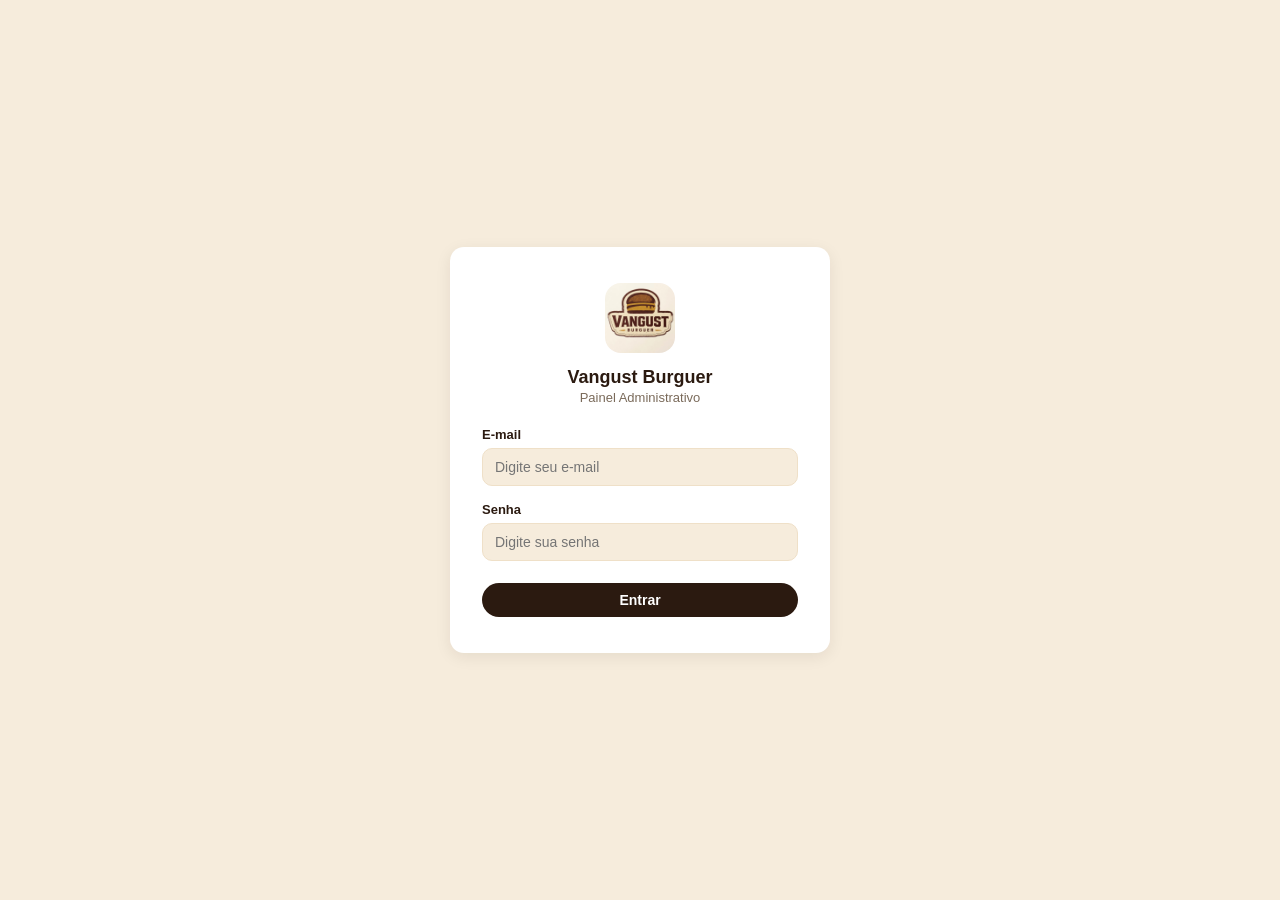
<file: index.html>
<!DOCTYPE html>
<html lang="pt-BR">
<head>
    <meta charset="UTF-8">
    <title>Login — Vangust Burguer Admin</title>
    <meta name="viewport" content="width=device-width, initial-scale=1">
    <link rel="stylesheet" href="https://cdnjs.cloudflare.com/ajax/libs/font-awesome/6.5.1/css/all.min.css">
    <link rel="stylesheet" href="css/style.css">
</head>
<body class="login-page">
    <div class="login-box">
        <div class="login-logo">
            <img src="img/logo.png" alt="Vangust Burguer" onerror="this.style.display='none'">
            <h1>Vangust Burguer</h1>
            <p>Painel Administrativo</p>
        </div>

        <div id="mensagemErro" class="alert alert-error" style="display:none;"></div>

        <form id="formLogin">
            <div class="form-group">
                <label>E-mail</label>
                <input type="email" id="email" placeholder="Digite seu e-mail" required>
            </div>
            <div class="form-group">
                <label>Senha</label>
                <input type="password" id="senha" placeholder="Digite sua senha" required>
            </div>
            <button type="submit" class="btn btn-dark">Entrar</button>
        </form>
    </div>

    <script src="js/store.js"></script>
    <script src="js/auth.js"></script>
    <script src="js/index.js"></script>
</body>
</html>
</file>
<file: css/style.css>
:root {
    --vg-brown-dark: #2b1a10;
    --vg-brown: #5b3a24;
    --vg-brown-light: #8a5a34;
    --vg-tan: #d99a52;
    --vg-tan-dark: #c17f36;
    --vg-cream: #f6ecdc;
    --vg-cream-dark: #efe0c8;
    --vg-text: #2b1a10;
    --vg-text-light: #7a6a5a;
    --vg-success: #3c8a5c;
    --vg-warning: #d9a441;
    --vg-danger: #c1503b;
    --vg-white: #ffffff;
    --vg-radius: 14px;
    --vg-shadow: 0 4px 16px rgba(43, 26, 16, 0.08);
}

* { box-sizing: border-box; }

body {
    margin: 0;
    font-family: 'Segoe UI', Roboto, Arial, sans-serif;
    background: var(--vg-cream);
    color: var(--vg-text);
}

a { text-decoration: none; color: inherit; }

.app-shell {
    display: flex;
    min-height: 100vh;
}

/* ---------- Conteúdo principal ---------- */
.main-content {
    flex: 1;
    margin-left: 250px;
    display: flex;
    flex-direction: column;
    min-height: 100vh;
}

.page-body {
    padding: 24px 28px 40px;
}

.page-title {
    font-size: 22px;
    font-weight: 700;
    color: var(--vg-brown-dark);
    margin: 0 0 4px;
}

.page-subtitle {
    color: var(--vg-text-light);
    margin: 0 0 24px;
    font-size: 14px;
}

/* ---------- Cards genéricos ---------- */
.card-box {
    background: var(--vg-white);
    border-radius: var(--vg-radius);
    box-shadow: var(--vg-shadow);
    padding: 20px;
}

.stat-grid {
    display: grid;
    grid-template-columns: repeat(auto-fit, minmax(210px, 1fr));
    gap: 18px;
    margin-bottom: 24px;
}

.stat-card {
    background: var(--vg-white);
    border-radius: var(--vg-radius);
    box-shadow: var(--vg-shadow);
    padding: 20px;
    display: flex;
    align-items: center;
    gap: 16px;
}

.stat-icon {
    width: 52px;
    height: 52px;
    border-radius: 12px;
    display: flex;
    align-items: center;
    justify-content: center;
    font-size: 22px;
    color: var(--vg-white);
    background: var(--vg-tan);
    flex-shrink: 0;
}

.stat-icon.brown { background: var(--vg-brown); }
.stat-icon.success { background: var(--vg-success); }
.stat-icon.dark { background: var(--vg-brown-dark); }

.stat-value {
    font-size: 24px;
    font-weight: 800;
    color: var(--vg-brown-dark);
    line-height: 1.1;
}

.stat-label {
    color: var(--vg-text-light);
    font-size: 13px;
    margin-top: 2px;
}

.grid-2 {
    display: grid;
    grid-template-columns: 2fr 1fr;
    gap: 20px;
}

@media (max-width: 900px) {
    .grid-2 { grid-template-columns: 1fr; }
    .main-content { margin-left: 0; }
}

.card-header-row {
    display: flex;
    align-items: center;
    justify-content: space-between;
    margin-bottom: 16px;
}

.card-header-row h3 {
    margin: 0;
    font-size: 16px;
    color: var(--vg-brown-dark);
}

/* ---------- Botões ---------- */
.btn {
    display: inline-flex;
    align-items: center;
    gap: 6px;
    padding: 9px 18px;
    border-radius: 999px;
    border: none;
    font-weight: 600;
    font-size: 14px;
    cursor: pointer;
    transition: filter .15s ease;
}
.btn:hover { filter: brightness(0.93); }

.btn-primary { background: var(--vg-tan); color: var(--vg-brown-dark); }
.btn-dark { background: var(--vg-brown-dark); color: var(--vg-white); }
.btn-outline { background: transparent; border: 1px solid var(--vg-brown-light); color: var(--vg-brown); }
.btn-danger { background: var(--vg-danger); color: var(--vg-white); }
.btn-sm { padding: 6px 12px; font-size: 12px; }

/* ---------- Tabelas ---------- */
.table-wrap { overflow-x: auto; }

table.vg-table {
    width: 100%;
    border-collapse: collapse;
    font-size: 14px;
}

table.vg-table th {
    text-align: left;
    color: var(--vg-text-light);
    font-weight: 600;
    padding: 10px 12px;
    border-bottom: 2px solid var(--vg-cream-dark);
    font-size: 12px;
    text-transform: uppercase;
    letter-spacing: .03em;
}

table.vg-table td {
    padding: 12px;
    border-bottom: 1px solid var(--vg-cream-dark);
    vertical-align: middle;
}

table.vg-table tr:hover td { background: var(--vg-cream); }

/* ---------- Badges de status ---------- */
.badge {
    display: inline-block;
    padding: 4px 12px;
    border-radius: 999px;
    font-size: 12px;
    font-weight: 700;
}
.badge-recebido { background: #fde7c8; color: #9a5b00; }
.badge-em_preparo { background: #ffe8cf; color: #b25b00; }
.badge-saiu_entrega { background: #d9e8ff; color: #1b52a6; }
.badge-entregue { background: #d9f2e2; color: #1f7a45; }
.badge-cancelado { background: #fbdcd6; color: #a3372a; }

/* ---------- Formulários / Modais ---------- */
.form-group { margin-bottom: 16px; }
.form-group label {
    display: block;
    font-size: 13px;
    font-weight: 600;
    margin-bottom: 6px;
    color: var(--vg-brown-dark);
}
.form-group input,
.form-group select,
.form-group textarea {
    width: 100%;
    padding: 10px 12px;
    border-radius: 10px;
    border: 1px solid var(--vg-cream-dark);
    background: var(--vg-cream);
    font-size: 14px;
    font-family: inherit;
}
.form-group input:focus,
.form-group select:focus,
.form-group textarea:focus {
    outline: none;
    border-color: var(--vg-tan);
}

.modal-overlay {
    display: none;
    position: fixed;
    inset: 0;
    background: rgba(43, 26, 16, 0.45);
    align-items: center;
    justify-content: center;
    z-index: 1000;
}
.modal-overlay.active { display: flex; }

.modal-box {
    background: var(--vg-white);
    border-radius: var(--vg-radius);
    padding: 24px;
    width: 100%;
    max-width: 460px;
    max-height: 90vh;
    overflow-y: auto;
}

.modal-box h3 {
    margin-top: 0;
    color: var(--vg-brown-dark);
}

.modal-actions {
    display: flex;
    justify-content: flex-end;
    gap: 10px;
    margin-top: 20px;
}

.alert {
    padding: 12px 16px;
    border-radius: 10px;
    margin-bottom: 18px;
    font-size: 14px;
}
.alert-success { background: #d9f2e2; color: #1f7a45; }
.alert-error { background: #fbdcd6; color: #a3372a; }

.empty-state {
    text-align: center;
    color: var(--vg-text-light);
    padding: 40px 20px;
}

/* ---------- Login ---------- */
.login-page {
    display: flex;
    align-items: center;
    justify-content: center;
    min-height: 100vh;
}
.login-box {
    width: 100%;
    max-width: 380px;
    background: var(--vg-white);
    border-radius: var(--vg-radius);
    box-shadow: var(--vg-shadow);
    padding: 36px 32px;
}
.login-logo { text-align: center; margin-bottom: 22px; }
.login-logo img { width: 70px; height: 70px; border-radius: 16px; object-fit: cover; }
.login-logo h1 { font-size: 18px; color: var(--vg-brown-dark); margin: 10px 0 2px; }
.login-logo p { color: var(--vg-text-light); font-size: 13px; margin: 0; }
.login-box .btn { width: 100%; justify-content: center; margin-top: 6px; }
.login-hint {
    margin-top: 18px;
    font-size: 12px;
    color: var(--vg-text-light);
    text-align: center;
    background: var(--vg-cream);
    border-radius: 10px;
    padding: 10px;
}

/* ---------- Filtro de status (pedidos) ---------- */
.filtro-status { display: flex; gap: 8px; margin-bottom: 18px; flex-wrap: wrap; }
.filtro-status button {
    padding: 7px 14px; border-radius: 999px; font-size: 13px; font-weight: 600;
    background: var(--vg-white); color: var(--vg-brown); border: 1px solid var(--vg-cream-dark);
    cursor: pointer; font-family: inherit;
}
.filtro-status button.active { background: var(--vg-brown-dark); color: var(--vg-white); border-color: var(--vg-brown-dark); }

select.status-select {
    padding: 6px 10px; border-radius: 8px; border: 1px solid var(--vg-cream-dark); font-size: 13px;
    font-family: inherit; background: var(--vg-white);
}

.detalhe-itens { font-size: 12px; color: var(--vg-text-light); }

.toast {
    position: fixed;
    bottom: 24px;
    right: 24px;
    background: var(--vg-brown-dark);
    color: var(--vg-white);
    padding: 12px 20px;
    border-radius: 10px;
    font-size: 14px;
    box-shadow: var(--vg-shadow);
    z-index: 2000;
    opacity: 0;
    transform: translateY(10px);
    transition: opacity .2s ease, transform .2s ease;
    pointer-events: none;
}
.toast.show { opacity: 1; transform: translateY(0); }
</file>
<file: css/sidebar.css>
.sidebar {
    width: 250px;
    background: var(--vg-brown-dark);
    color: var(--vg-cream);
    position: fixed;
    top: 0;
    left: 0;
    bottom: 0;
    display: flex;
    flex-direction: column;
    padding: 22px 0;
    z-index: 100;
}
 
.sidebar-logo {
    display: flex;
    align-items: center;
    justify-content: center;
    padding: 0 20px 20px;
    border-bottom: 1px solid rgba(246, 236, 220, 0.12);
    margin-bottom: 18px;

}
 
.sidebar-logo img {
    width: 140px;
    height: auto;
    object-fit: contain;
    border-radius: 100%;
}
 
.sidebar-nav {
    list-style: none;
    margin: 0;
    padding: 0 12px;
    flex: 1;
}
 
.sidebar-nav li { margin-bottom: 4px; }
 
.sidebar-nav a {
    display: flex;
    align-items: center;
    gap: 12px;
    padding: 11px 14px;
    border-radius: 10px;
    color: rgba(246, 236, 220, 0.75);
    font-size: 14px;
    font-weight: 500;
    transition: background .15s ease, color .15s ease;
}
 
.sidebar-nav a:hover {
    background: rgba(246, 236, 220, 0.08);
    color: var(--vg-cream);
}
 
.sidebar-nav li.active a {
    background: var(--vg-tan);
    color: var(--vg-brown-dark);
    font-weight: 700;
}
 
.sidebar-nav .icon {
    width: 18px;
    text-align: center;
    font-size: 15px;
}
 
.sidebar-footer {
    padding: 14px 22px 0;
    border-top: 1px solid rgba(246, 236, 220, 0.12);
    margin-top: 12px;
}
 
.sidebar-footer a {
    display: flex;
    align-items: center;
    gap: 10px;
    font-size: 13px;
    color: rgba(246, 236, 220, 0.65);
    padding: 8px 0;
}
 
.sidebar-footer a:hover { color: var(--vg-cream); }
</file>
<file: css/header.css>
.topbar {
    height: 70px;
    background: var(--vg-white);
    display: flex;
    align-items: center;
    justify-content: space-between;
    padding: 0 28px;
    box-shadow: 0 2px 10px rgba(43, 26, 16, 0.05);
    position: sticky;
    top: 0;
    z-index: 50;
}

.topbar-search {
    display: flex;
    align-items: center;
    gap: 8px;
    background: var(--vg-cream);
    border-radius: 999px;
    padding: 8px 16px;
    width: 320px;
    max-width: 40vw;
    position: relative;
}

.topbar-search-results {
    display: none;
    position: absolute;
    top: calc(100% + 10px);
    left: 0;
    width: 340px;
    max-width: 80vw;
    max-height: 380px;
    overflow-y: auto;
    background: var(--vg-white);
    border-radius: 12px;
    box-shadow: var(--vg-shadow);
    padding: 8px 0;
    z-index: 200;
}

.topbar-search-results.show { display: block; }

.topbar-search-group-title {
    padding: 8px 16px 4px;
    font-size: 11px;
    font-weight: 700;
    text-transform: uppercase;
    letter-spacing: .03em;
    color: var(--vg-text-light);
}

.topbar-search-item {
    display: flex;
    align-items: center;
    gap: 10px;
    padding: 9px 16px;
    font-size: 13px;
    color: var(--vg-text);
    cursor: pointer;
}

.topbar-search-item i {
    color: var(--vg-brown-light);
    width: 16px;
    text-align: center;
}

.topbar-search-item:hover { background: var(--vg-cream); }

.topbar-notif-wrap {
    position: relative;
}

.topbar-notif-btn {
    background: none;
    border: none;
    cursor: pointer;
    font-size: 18px;
    color: var(--vg-brown);
    position: relative;
    padding: 4px;
    display: flex;
    align-items: center;
}

.topbar-notif-badge {
    position: absolute;
    top: -3px;
    right: -3px;
    background: var(--vg-danger);
    color: var(--vg-white);
    font-size: 10px;
    font-weight: 700;
    padding: 1px 5px;
    border-radius: 999px;
    line-height: 1.4;
}

.topbar-notif-dropdown {
    display: none;
    position: absolute;
    top: calc(100% + 16px);
    right: 0;
    width: 340px;
    max-width: 85vw;
    max-height: 420px;
    background: var(--vg-white);
    border-radius: 12px;
    box-shadow: var(--vg-shadow);
    overflow: hidden;
    z-index: 200;
}

.topbar-notif-dropdown.show { display: block; }

.topbar-notif-header {
    display: flex;
    justify-content: space-between;
    align-items: center;
    padding: 14px 16px;
    border-bottom: 1px solid var(--vg-cream-dark);
    font-size: 14px;
    color: var(--vg-brown-dark);
}

.topbar-notif-header a {
    font-size: 12px;
    color: var(--vg-brown-light);
    font-weight: 600;
}
.topbar-notif-header a:hover { text-decoration: underline; }

.topbar-notif-lista {
    max-height: 340px;
    overflow-y: auto;
}

.topbar-notif-item {
    display: flex;
    align-items: flex-start;
    gap: 12px;
    padding: 12px 16px;
    cursor: pointer;
    position: relative;
    border-bottom: 1px solid var(--vg-cream-dark);
}
.topbar-notif-item:last-child { border-bottom: none; }
.topbar-notif-item:hover { background: var(--vg-cream); }
.topbar-notif-item.nao-lida { background: rgba(217, 154, 82, 0.1); }

.topbar-notif-icon {
    width: 34px;
    height: 34px;
    border-radius: 50%;
    background: var(--vg-cream);
    color: var(--vg-brown);
    display: flex;
    align-items: center;
    justify-content: center;
    flex-shrink: 0;
    font-size: 14px;
}

.topbar-notif-texto p {
    margin: 0 0 2px;
    font-size: 13px;
    color: var(--vg-text);
    line-height: 1.4;
}
.topbar-notif-texto span {
    font-size: 11px;
    color: var(--vg-text-light);
}

.topbar-notif-dot {
    position: absolute;
    top: 14px;
    right: 14px;
    width: 8px;
    height: 8px;
    border-radius: 50%;
    background: var(--vg-tan-dark);
}

.topbar-search-empty {
    padding: 16px;
    text-align: center;
    color: var(--vg-text-light);
    font-size: 13px;
}

.topbar-search input {
    border: none;
    background: transparent;
    outline: none;
    font-size: 14px;
    width: 100%;
    color: var(--vg-text);
}

.topbar-right {
    display: flex;
    align-items: center;
    gap: 20px;
}

.topbar-user {
    display: flex;
    align-items: center;
    gap: 10px;
}

.topbar-avatar {
    width: 38px;
    height: 38px;
    border-radius: 50%;
    background: var(--vg-tan);
    color: var(--vg-brown-dark);
    display: flex;
    align-items: center;
    justify-content: center;
    font-weight: 700;
}

.topbar-user-info { font-size: 13px; line-height: 1.3; }
.topbar-user-info strong { display: block; color: var(--vg-brown-dark); font-size: 14px; }
.topbar-user-info span { color: var(--vg-text-light); }
</file>
<file: css/footer.css>
.app-footer {
    text-align: center;
    padding: 18px;
    color: var(--vg-text-light);
    font-size: 13px;
    margin-top: auto;
}

.app-footer strong { color: var(--vg-brown); }
</file>
<file: css/perfil.css>
.perfil-card {
            max-width: 460px;
            margin: 0 auto;
            background: var(--vg-white);
            border-radius: var(--vg-radius);
            box-shadow: var(--vg-shadow);
            overflow: hidden;
        }

        .perfil-banner {
            height: 110px;
            background: linear-gradient(135deg, var(--vg-tan), var(--vg-cream-dark));
            margin: 20px 20px 0;
            border-radius: 12px;
        }

        .perfil-avatar-wrap {
            display: flex;
            justify-content: center;
            margin-top: -55px;
        }

        .perfil-avatar-grande {
            width: 100px;
            height: 100px;
            border-radius: 50%;
            background: var(--vg-tan);
            color: var(--vg-brown-dark);
            display: flex;
            align-items: center;
            justify-content: center;
            font-weight: 700;
            font-size: 36px;
            border: 4px solid var(--vg-white);
            box-shadow: var(--vg-shadow);
            overflow: hidden;
            background-size: cover;
            background-position: center;
        }

        .perfil-nome {
            text-align: center;
            margin: 14px 0 2px;
            font-size: 19px;
            font-weight: 800;
            color: var(--vg-brown-dark);
            display: flex;
            align-items: center;
            justify-content: center;
            gap: 6px;
        }

        .perfil-nome i.fa-circle-check { color: #2e8b57; font-size: 15px; }

        .perfil-email {
            text-align: center;
            color: var(--vg-text-light);
            font-size: 13px;
            margin: 0 0 20px;
        }

        .perfil-divisor {
            border: none;
            border-top: 1px solid var(--vg-cream-dark);
            margin: 0 20px;
        }

        .perfil-info-list { padding: 4px 24px 24px; }

        .perfil-info-row {
            display: flex;
            justify-content: space-between;
            align-items: center;
            padding: 13px 0;
            border-bottom: 1px solid var(--vg-cream-dark);
            font-size: 14px;
        }
        .perfil-info-row:last-child { border-bottom: none; }

        .perfil-info-row span.label { color: var(--vg-text-light); }

        .perfil-info-row .valor {
            font-weight: 600;
            color: var(--vg-brown-dark);
            display: flex;
            align-items: center;
            gap: 8px;
        }

        .perfil-badge {
            padding: 3px 12px;
            border-radius: 999px;
            font-size: 12px;
            font-weight: 700;
        }
        .perfil-badge.ativo { background: #d9f2e2; color: #1f7a45; }
        .perfil-badge.cargo { background: var(--vg-cream); color: var(--vg-brown); }

        .perfil-acoes {
            padding: 0 24px 24px;
            text-align: center;
        }

        /* ---- Upload de foto (modo edição) ---- */
        .perfil-foto-upload {
            position: relative;
            width: 100px;
            margin: 0 auto;
        }
        .perfil-foto-upload label.trocar-foto {
            position: absolute;
            bottom: 0;
            right: 0;
            width: 30px;
            height: 30px;
            border-radius: 50%;
            background: var(--vg-brown-dark);
            color: var(--vg-white);
            display: flex;
            align-items: center;
            justify-content: center;
            cursor: pointer;
            font-size: 12px;
            border: 2px solid var(--vg-white);
        }
</file>
